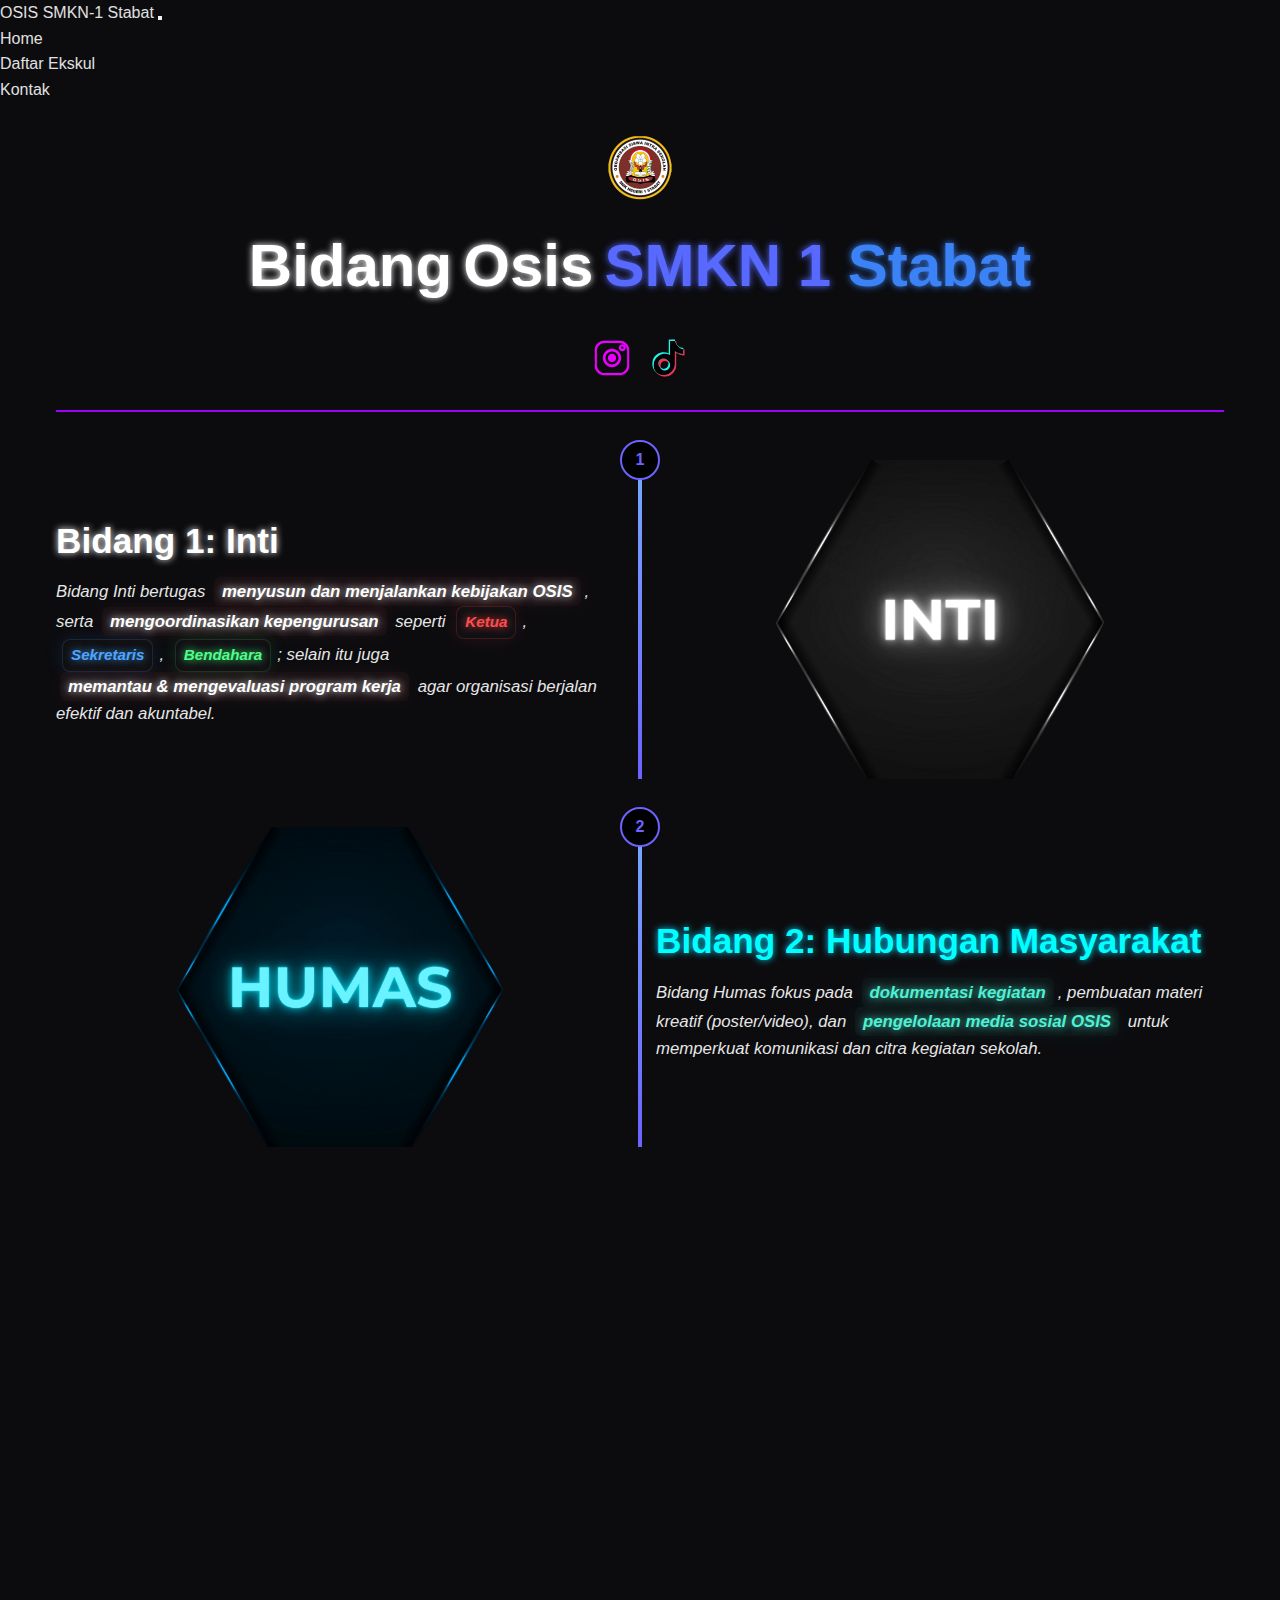
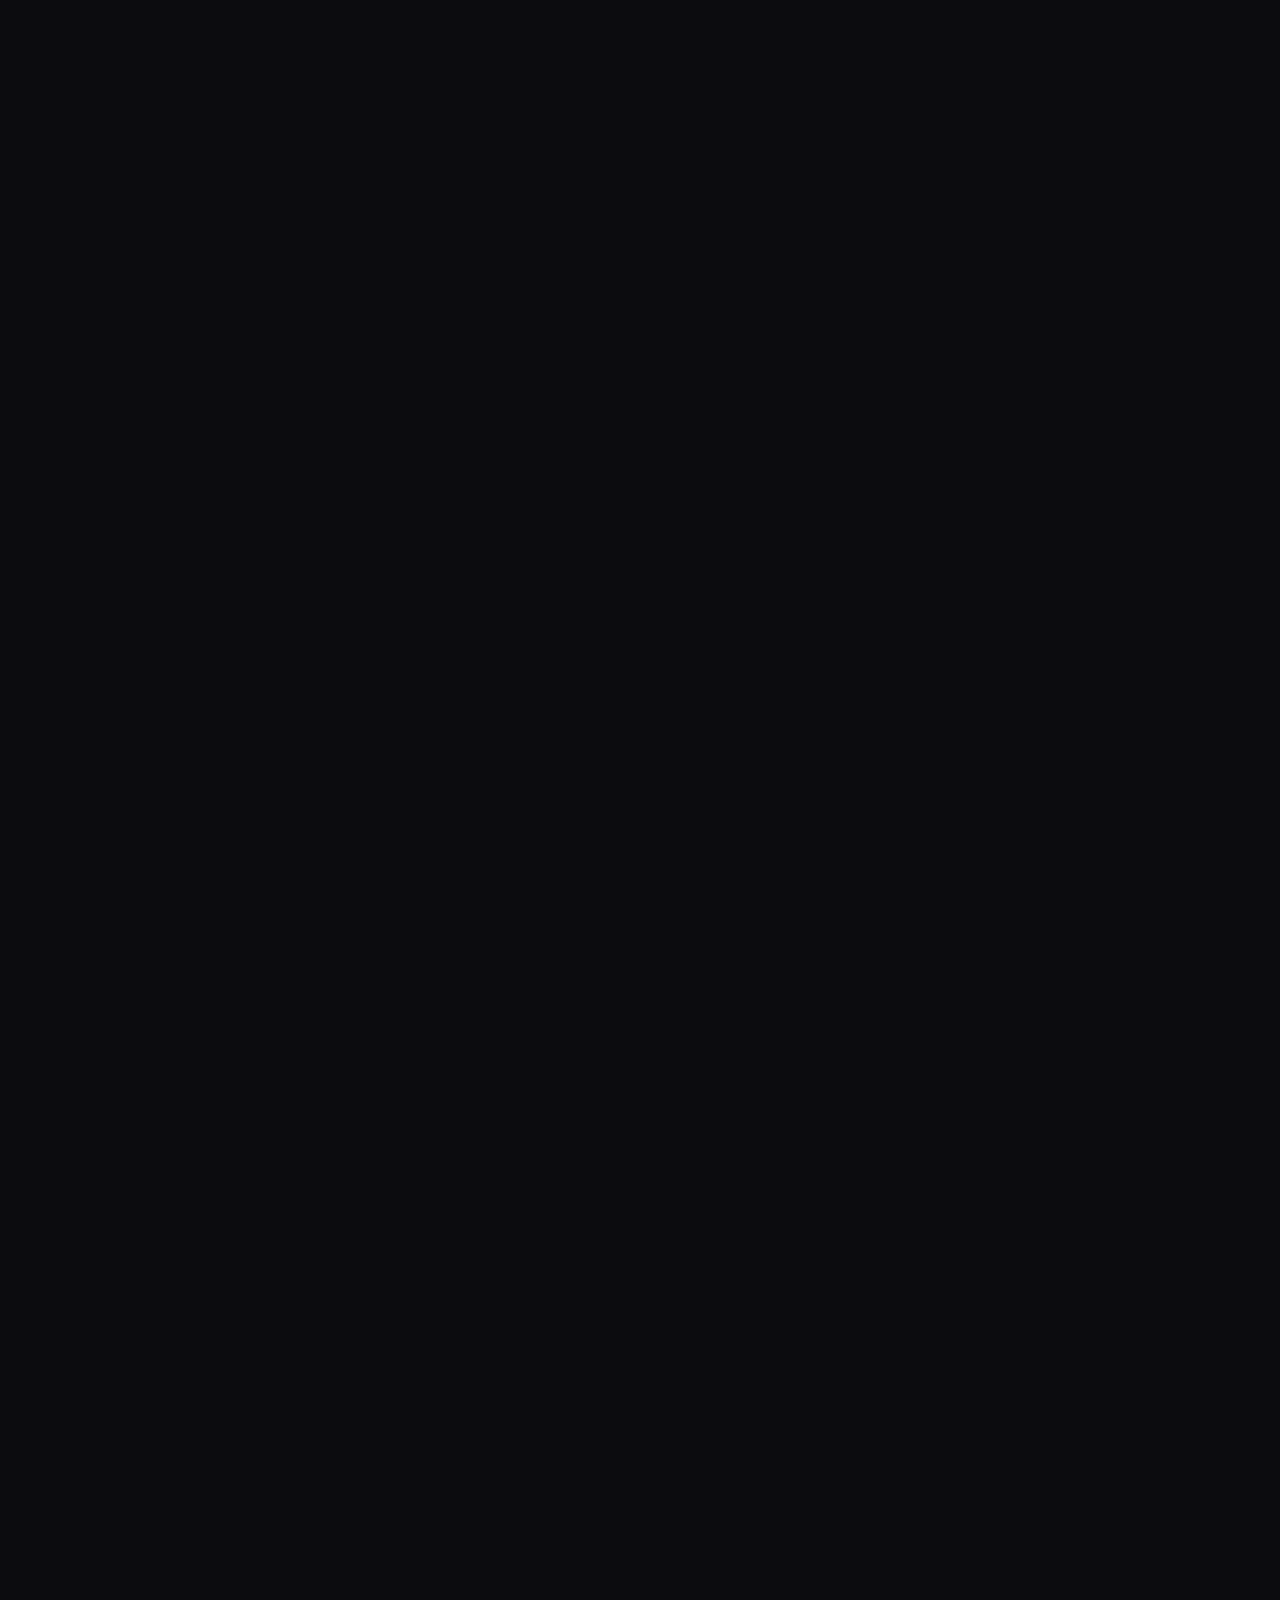
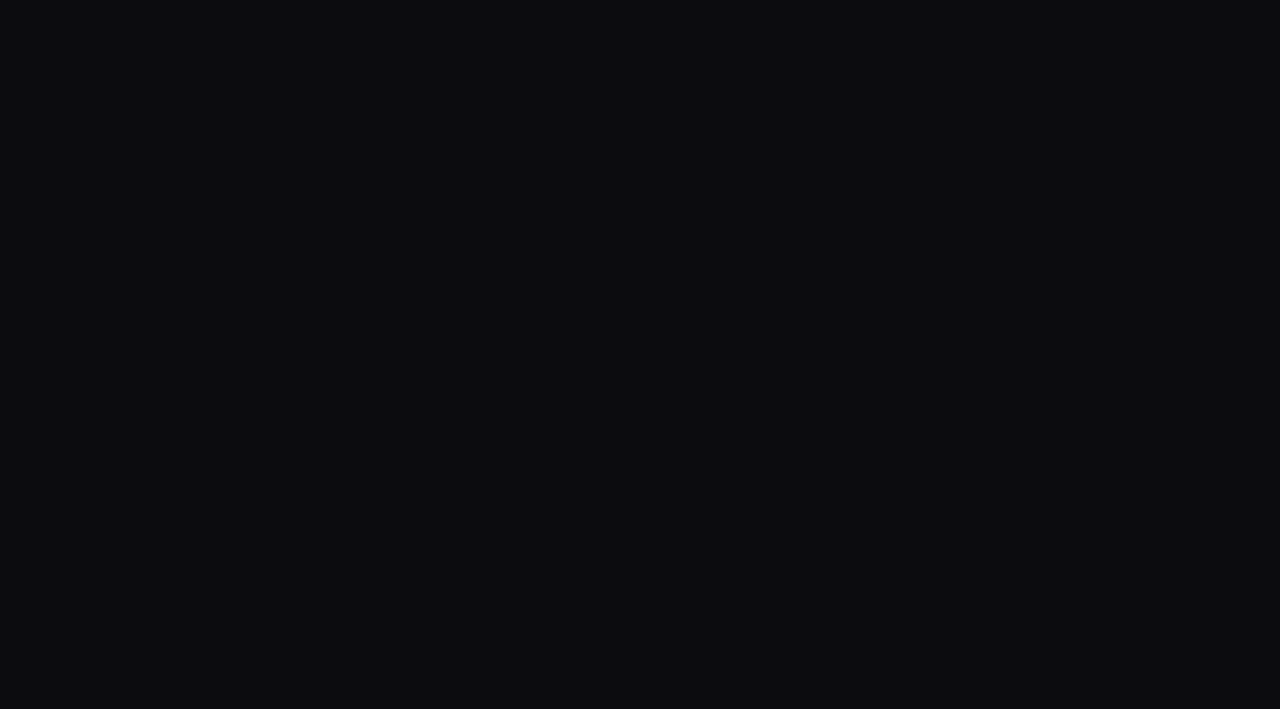
<file: index.html>
<!DOCTYPE html>
<html lang="en">
<head>
  <meta charset="utf-8" />
  <meta name="viewport" content="width=device-width, initial-scale=1" />
  <title>OSIS SMKN-1 Stabat</title>
  <link rel="stylesheet" href="css/style.css" />
<script>
document.addEventListener('DOMContentLoaded', () => {
  // IntersectionObserver (sudah ada di kode kamu)
  const targets = document.querySelectorAll('.hero, .section, .site-footer');
  const options = { root: null, rootMargin: '0px', threshold: 0.5 };
  const observer = new IntersectionObserver((entries, obs) => {
    entries.forEach(entry => {
      if (entry.isIntersecting) {
        entry.target.classList.add('fade-in');
        obs.unobserve(entry.target);
      }
    });
  }, options);
  targets.forEach(el => {
    el.classList.add('hidden');
    observer.observe(el);
  });

  // --- NAV TOGGLE (masuk di sini, setelah DOM siap) ---
  const btn = document.querySelector('.nav-toggle');
  const links = document.querySelector('.nav-links');
  if (btn && links) {
    btn.addEventListener('click', () => {
      const expanded = btn.getAttribute('aria-expanded') === 'true';
      btn.setAttribute('aria-expanded', String(!expanded));
      links.classList.toggle('show');
    });
  }
}); // end DOMContentLoaded
</script>

</head>
<body>

<nav class="site-nav">
  <div class="nav-inner">
    <a class="brand" href="">OSIS SMKN-1 Stabat</a>

    <button class="nav-toggle" aria-label="Open menu" aria-expanded="false">
      <span class="hamb"></span>
    </button>

    <ul class="nav-links">
      <li><a href="/">Home</a></li>
      <li><a href="EKSKUL/index.html">Daftar Ekskul</a></li>
      <li><a href="/#contact">Kontak</a></li>
    </ul>
  </div>
</nav>

  <div class="container">
    <!-- Hero -->
    <header class="hero">
      <img src="img/osis-logo.webp" alt="Logo OSIS" class="osis-logo" />
      <h1>
        <span class="Bidang-hero">Bidang</span>
        <span class="Osis-hero">Osis</span>
        <span class="SMKN-1-hero">SMKN 1 <span class="Stabat-hero">Stabat</span></span>
      </h1>

      <!-- Sosmed Icons -->
      <div class="sosmed-icons hero-sosmed">
        <a href="https://www.instagram.com/osissmkn1stabat_" target="_blank">
          <img src="img/ig.svg" alt="Instagram" />
        </a>
        <a href="https://www.tiktok.com/@osissmkn1stabat" target="_blank">
          <img src="img/tt.svg" alt="TikTok" />
        </a>
      </div>
    </header>

    <!-- Main content -->
    <main>
      <!-- Section 1 -->
      <section class="section">
        <div class="milestone">1</div>
        <div class="text">
          <h2><span class="Inti">Bidang 1: Inti</span></h2>
          <p class="desc">
            Bidang Inti bertugas <span class="hl hl-inti">menyusun dan menjalankan kebijakan OSIS</span>, serta
            <span class="hl hl-inti">mengoordinasikan kepengurusan</span> seperti
            <span class="role ketua" title="Ketua OSIS">Ketua</span>,
            <span class="role sekretaris" title="Sekretaris">Sekretaris</span>,
            <span class="role bendahara" title="Bendahara">Bendahara</span>; selain itu juga
            <span class="hl hl-inti">memantau & mengevaluasi program kerja</span> agar organisasi berjalan efektif dan akuntabel.
          </p>
        </div>
        <div class="image">
          <img src="img/inti.webp" alt="Bidang Inti" />
        </div>
      </section>

      <!-- Section 2 -->
      <section class="section">
        <div class="milestone">2</div>
        <div class="text">
          <h2><span class="Hubungan-Masyarakat">Bidang 2: Hubungan Masyarakat</span></h2>
          <p class="desc">
            Bidang Humas fokus pada <span class="hl hl-humas">dokumentasi kegiatan</span>, pembuatan materi kreatif (poster/video),
            dan <span class="hl hl-humas">pengelolaan media sosial OSIS</span> untuk memperkuat komunikasi dan citra kegiatan sekolah.
          </p>
        </div>
        <div class="image">
          <img src="img/humas.webp" alt="Bidang Humas" />
        </div>
      </section>

      <!-- Section 3 -->
      <section class="section">
        <div class="milestone">3</div>
        <div class="text">
          <h2><span class="Budi-Pekerti-Luhur">Bidang 3: Budi Pekerti Luhur</span></h2>
          <p class="desc">
            Bidang Buhur membina karakter siswa melalui <span class="hl hl-buhur">program kedisiplinan</span>, tata tertib,
            dan kegiatan pengembangan diri agar tercipta suasana sekolah yang tertib dan beretika.
          </p>
        </div>
        <div class="image">
          <img src="img/buhur.webp" alt="Bidang Buhur" />
        </div>
      </section>

      <!-- Section 4 -->
      <section class="section">
        <div class="milestone">4</div>
        <div class="text">
          <h2><span class="Sosial-Politik">Bidang 4: Sosial Politik</span></h2>
          <p class="desc">
            Bidang Sospol menyelenggarakan <span class="hl hl-sospol">kegiatan sosial & penggalangan dana</span>, serta
            <span class="hl hl-sospol">program advokasi siswa</span> sebagai wadah partisipasi dan kepedulian terhadap masyarakat. Sekaligus yang ngebuat web ini btw &#128511;
          </p>
        </div>
        <div class="image">
          <img src="img/sospol.webp" alt="Bidang Sosial Politik" />
        </div>
      </section>

      <!-- Section 5 -->
      <section class="section">
        <div class="milestone">5</div>
        <div class="text">
          <h2><span class="Prestasi-Akademik">Bidang 5: Prestasi Akademik</span></h2>
          <p class="desc">
            Bidang Presmik menyelenggarakan <span class="hl hl-presmik">bimbingan dan pelatihan akademik</span>, serta
            <span class="hl hl-presmik">pendampingan lomba</span> untuk meningkatkan prestasi siswa di berbagai kompetisi.
          </p>
        </div>
        <div class="image">
          <img src="img/presmik.webp" alt="Bidang Prestasi Akademik" />
        </div>
      </section>

      <!-- Section 6 -->
      <section class="section">
        <div class="milestone">6</div>
        <div class="text">
          <h2><span class="Non-Prestasi-Akademik">Bidang 6: Non-Prestasi Akademik</span></h2>
          <p class="desc">
            Bidang Non-Presmik mengorganisir <span class="hl hl-nonpres">lomba non-akademik (seni & olahraga)</span> dan
            menyebarkan informasi penting tentang event non-akademik untuk meningkatkan partisipasi siswa.
          </p>
        </div>
        <div class="image">
          <img src="img/non presmik.webp" alt="Bidang Non Prestasi" />
        </div>
      </section>

      <!-- Section 7 -->
      <section class="section">
        <div class="milestone">7</div>
        <div class="text">
          <h2><span class="Yang-Maha-Esa">Bidang 7: Yang Maha Esa</span></h2>
          <p class="desc">
            Bidang YME menyelenggarakan <span class="hl hl-yme">kegiatan keagamaan</span>, pengajian, serta program spiritual yang memperkuat toleransi dan karakter siswa.
          </p>
        </div>
        <div class="image">
          <img src="img/yme.webp" alt="Bidang Keagamaan" />
        </div>
      </section>

      <!-- Section 8 -->
      <section class="section">
        <div class="milestone">8</div>
        <div class="text">
          <h2><span class="Kewirausahaan">Bidang 8: Kewirausahaan</span></h2>
          <p class="desc">
            Bidang Kewirausahaan berfokus pada <span class="hl hl-kkw">pelatihan bisnis</span>, pengelolaan unit usaha sekolah, dan
            <span class="hl hl-kkw">penggalangan dana</span> untuk mendukung kegiatan OSIS.
          </p>
        </div>
        <div class="image">
          <img src="img/kkw.webp" alt="Bidang Kewirausahaan" />
        </div>
      </section>

      <!-- Section 9 -->
      <section class="section">
        <div class="milestone">9</div>
        <div class="text">
          <h2><span class="Bela-Negara">Bidang 9: Bela Negara</span></h2>
          <p class="desc">
            Bidang Bela Negara bertanggung jawab atas <span class="hl hl-bela">keamanan & ketertiban</span> di lingkungan sekolah, serta pelatihan ketahanan dan disiplin siswa.
          </p>
        </div>
        <div class="image">
          <img src="img/belgra.webp" alt="Bidang Bela Negara" />
        </div>
      </section>
    </main>

    <!-- Footer -->
    <footer class="site-footer">
      <div class="footer-content">
        <p>&copy; 2025 OSIS SMKN-1 Stabat. All Rights Reserved.</p>
        <p>Made with by Knindo | <a href="https://www.instagram.com/knindo_official/" target="_blank">Contact Me</a></p>
      </div>
    </footer>
  </div>
</body>
</html>
</file>
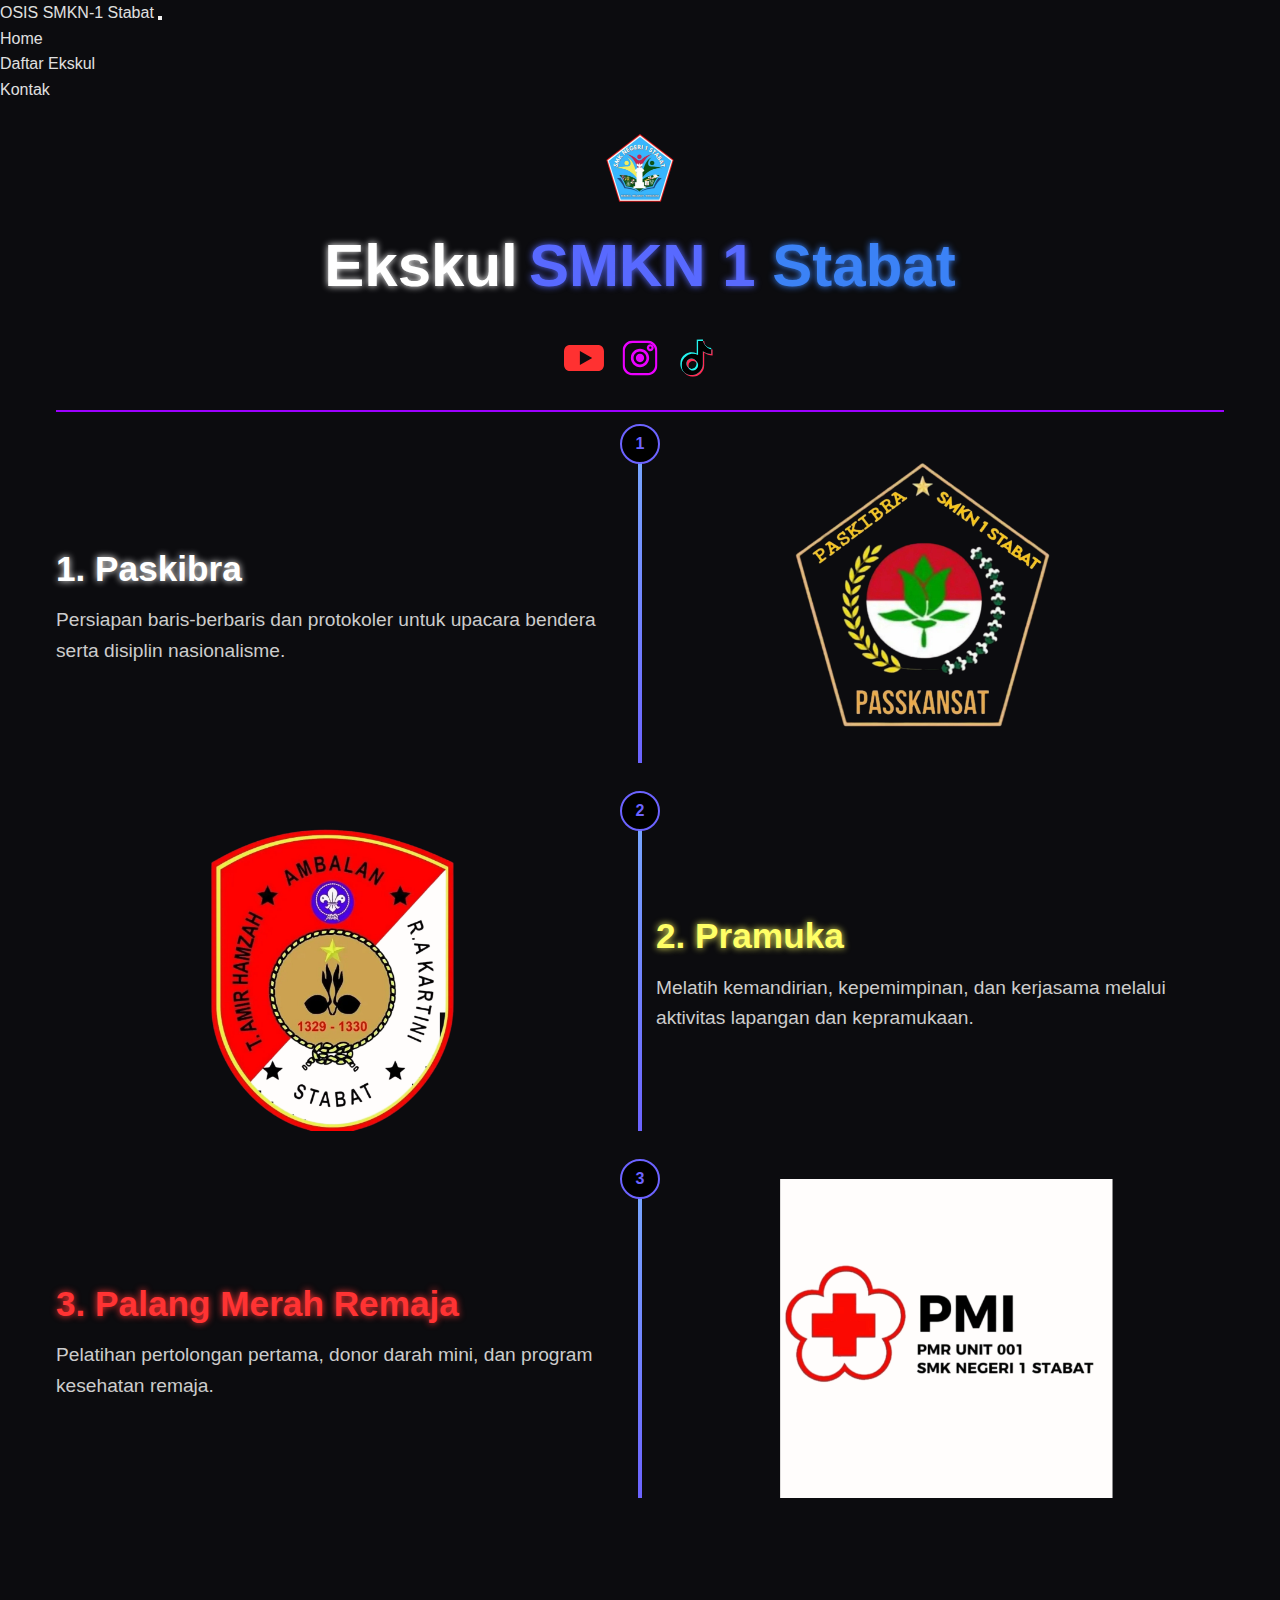
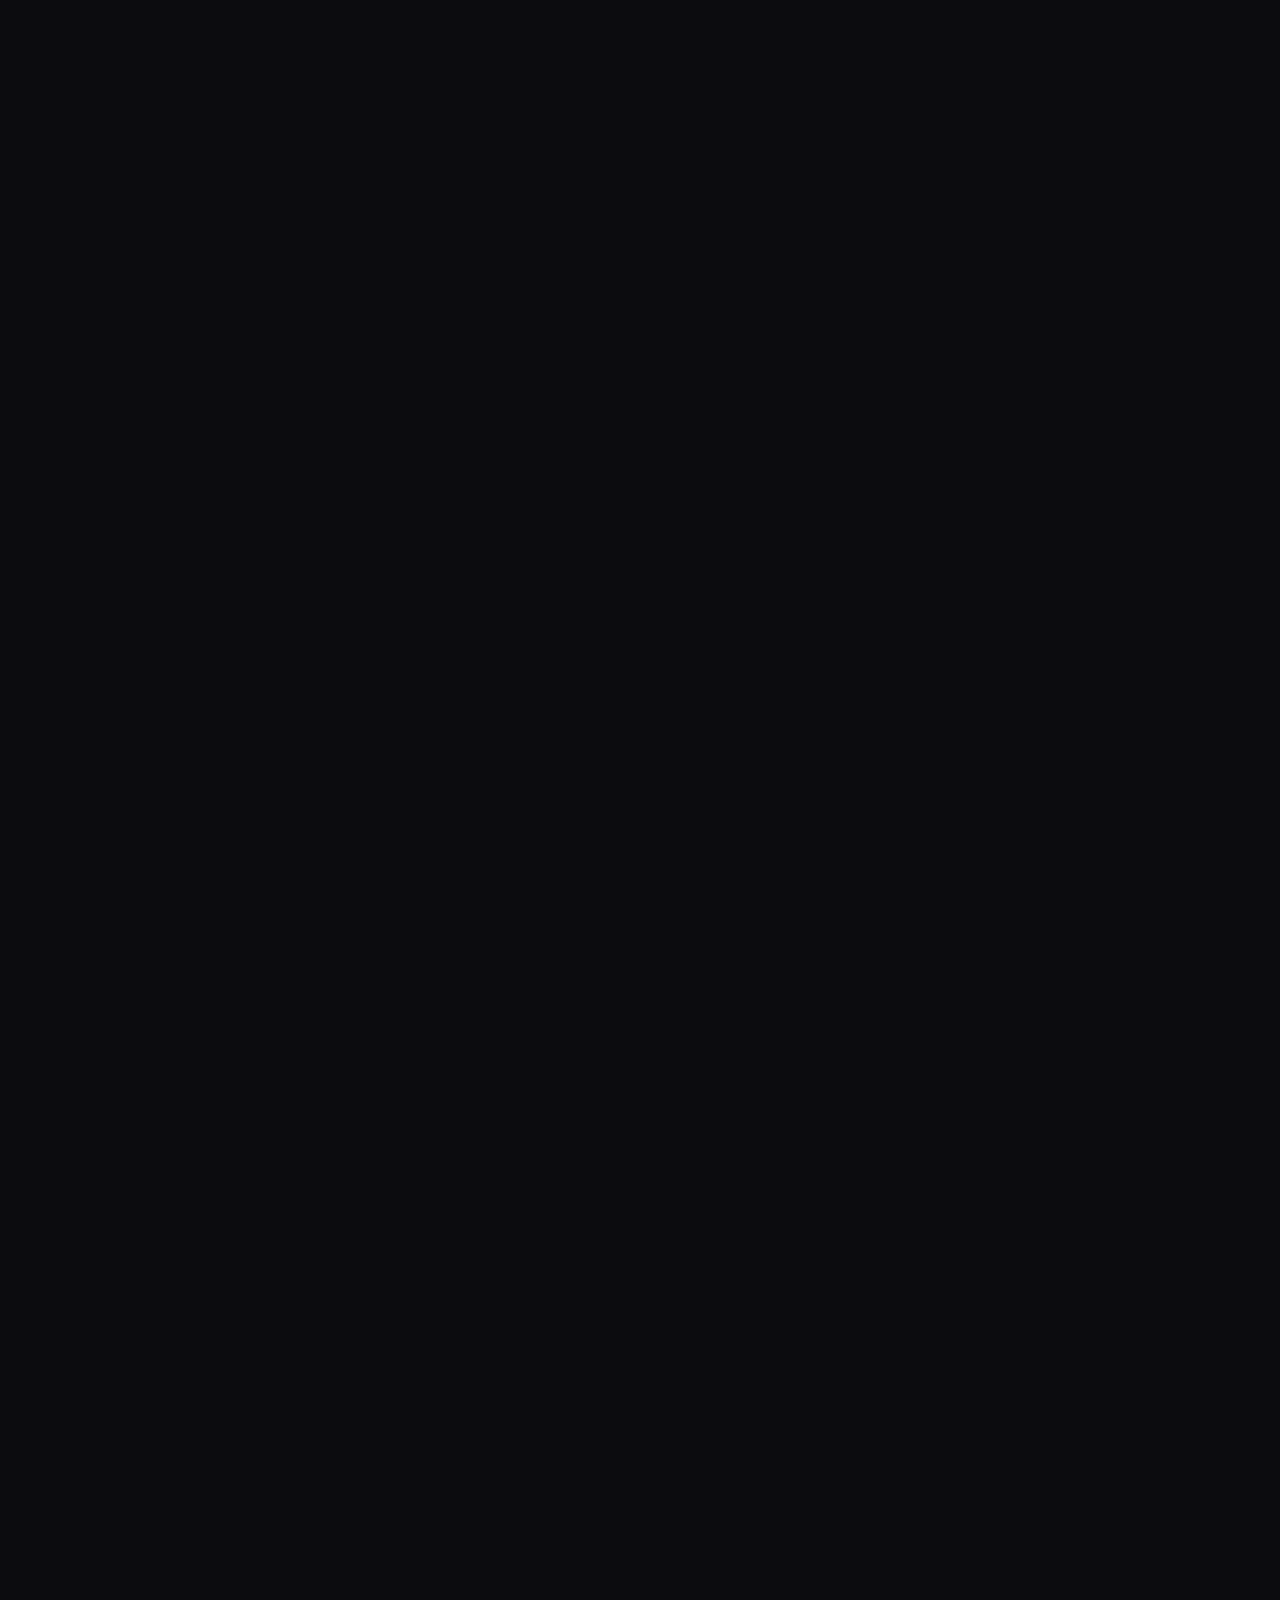
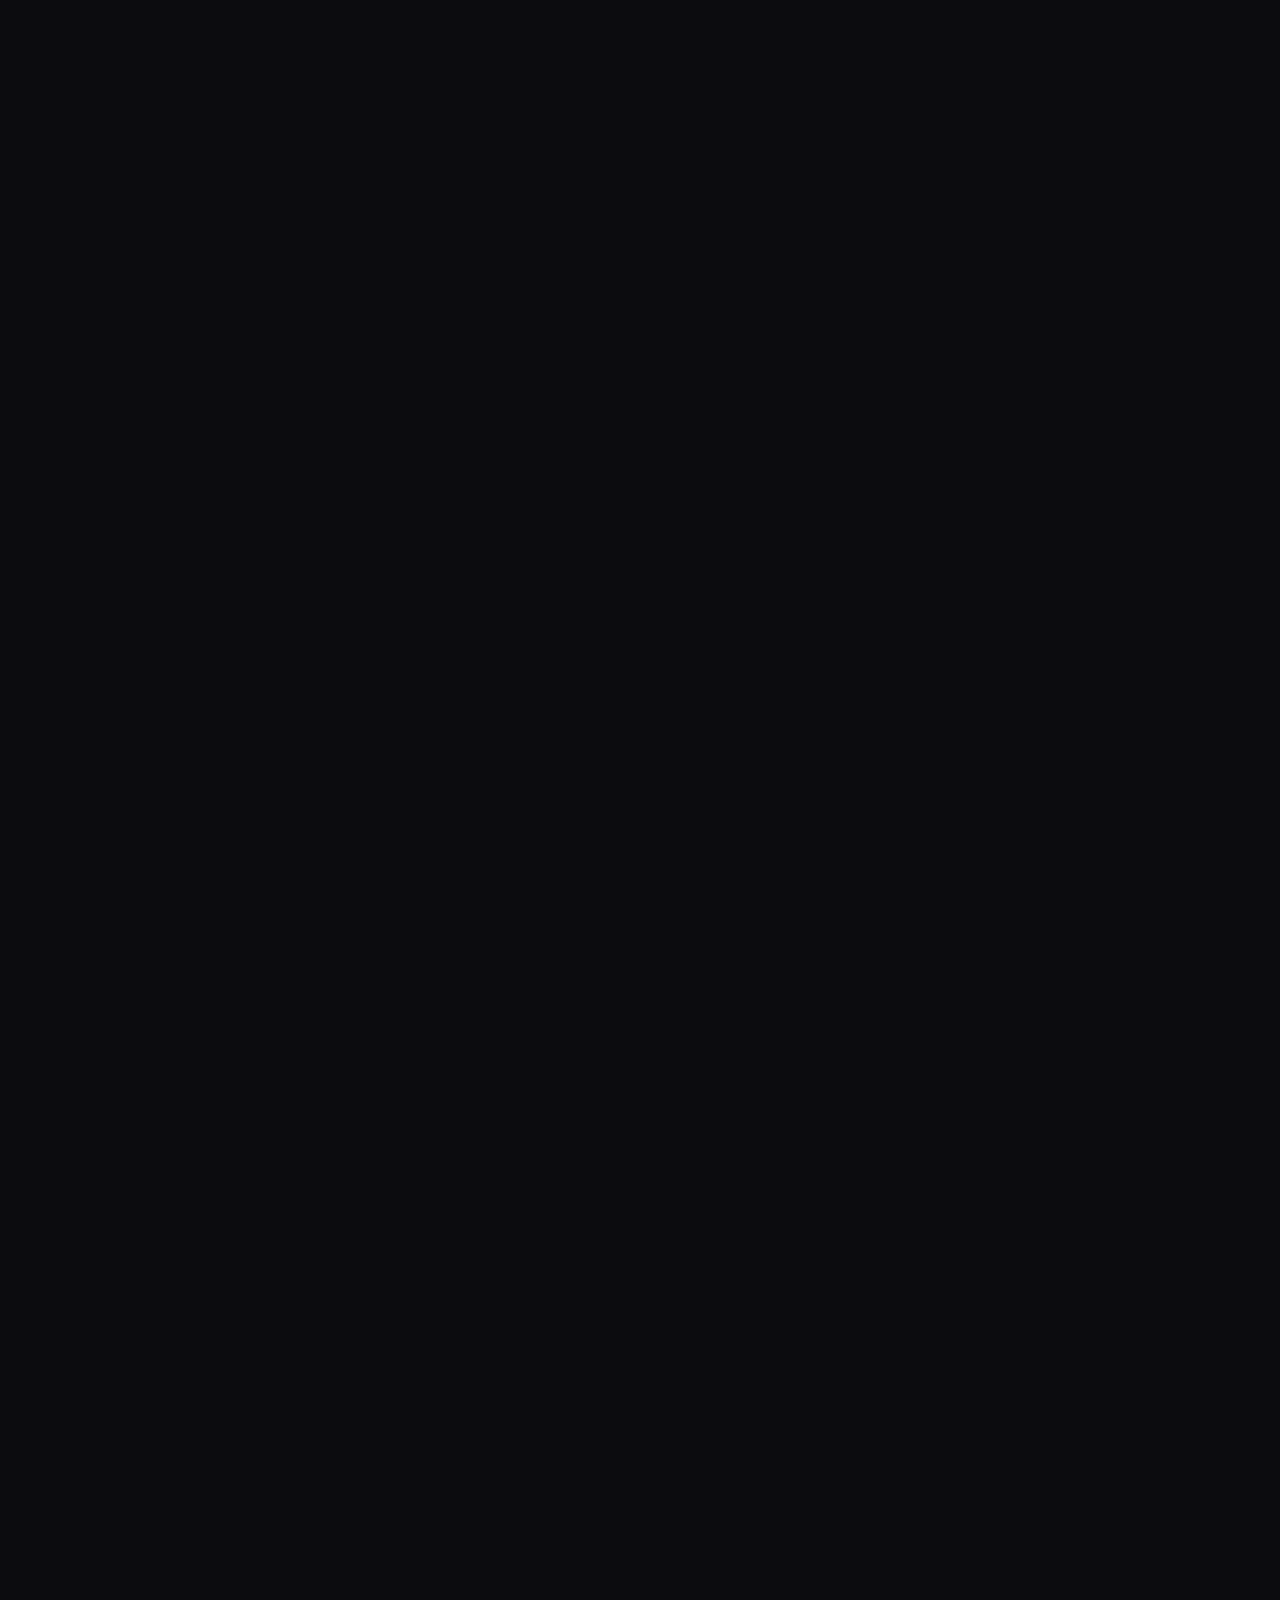
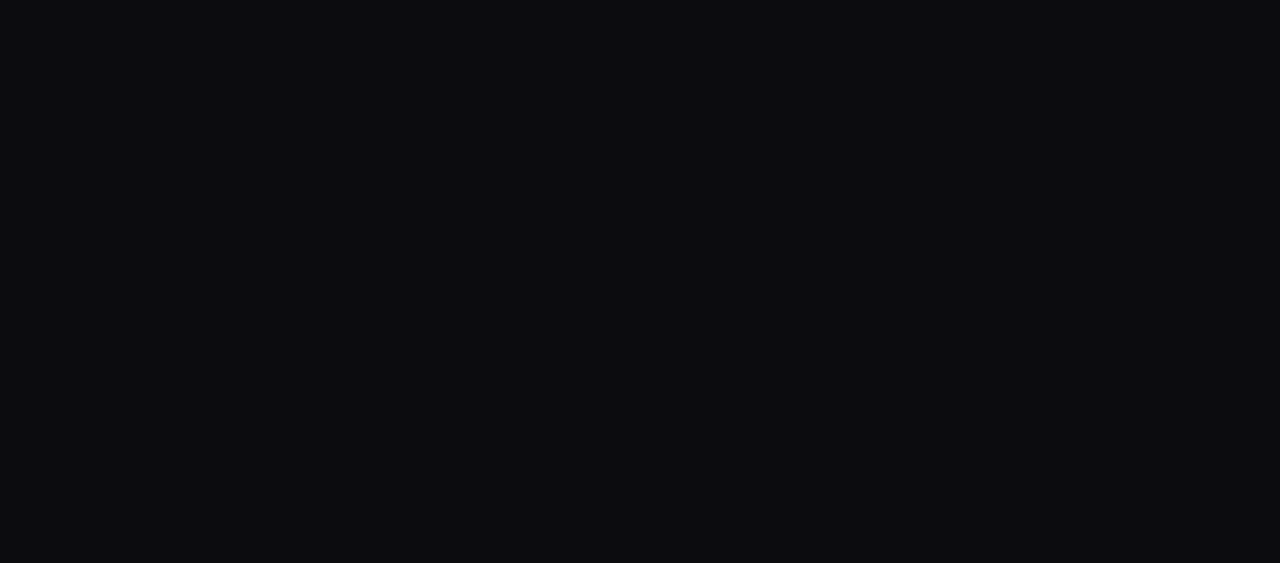
<file: EKSKUL/index.html>
<!DOCTYPE html>
<html lang="en">
<head>
  <meta charset="UTF-8">
  <meta name="viewport" content="width=device-width, initial-scale=1">
  <title>OSIS SMKN-1 Stabat</title>
  <link rel="stylesheet" href="css/style.css">
  <script>
  document.addEventListener('DOMContentLoaded', () => {
    // Pilih semua elemen yang ingin dianimasi
    const targets = document.querySelectorAll('.hero, .section, .site-footer');

    // Opsi Observer (bisa disesuaikan)
    const options = {
      root: null,           // viewport
      rootMargin: '0px',
      threshold: 0.5        // 10% elemen masuk viewport
    };

    const observer = new IntersectionObserver((entries, obs) => {
      entries.forEach(entry => {
        if (entry.isIntersecting) {
          entry.target.classList.add('fade-in');
          obs.unobserve(entry.target);  // hanya sekali
        }
      });
    }, options);

    // Mulai observe tiap target: tambahkan kelas 'hidden' default
    targets.forEach(el => {
      el.classList.add('hidden');      // initial state
      observer.observe(el);
    });
  });

  // nav toggle (untuk mobile)
  const btn = document.querySelector('.nav-toggle');
  const links = document.querySelector('.nav-links');
  if (btn && links) {
    btn.addEventListener('click', () => {
      const expanded = btn.getAttribute('aria-expanded') === 'true';
      btn.setAttribute('aria-expanded', String(!expanded));
      links.classList.toggle('show');
    });
  }
</script>
</head>
<body>
  
  <nav class="site-nav">
  <div class="nav-inner">
    <a class="brand" href="/">OSIS SMKN-1 Stabat</a>

    <button class="nav-toggle" aria-label="Open menu" aria-expanded="false">
      <span class="hamb"></span>
    </button>

    <ul class="nav-links">
      <li><a href="/">Home</a></li>
      <li><a href="/ekskul/">Daftar Ekskul</a></li>
      <li><a href="/#contact">Kontak</a></li>
    </ul>
  </div>
</nav>


  <div class="container">

    <!-- Hero -->
      <header class="hero">
        <img
            src="img/logo-smkn1stabat.webp"
            alt="Logo OSIS"
            class="osis-logo"
          />
          <h1>
            <span class="Ekskul-hero">Ekskul</span>
            <!-- <span class="Osis-hero">Osis</span> -->
            <span class="SMKN-1-hero">SMKN 1 <span class="Stabat-hero">Stabat</span></span>
          </h1>

          <!-- Sosmed Icons -->
        <div class="sosmed-icons hero-sosmed">
          <a href="https://www.youtube.com/@humassmkn1stabat" target="_blank">
            <img src="img/yt.svg" alt="YouTube"/>
          </a>
          <!-- <a href="https://discord.com/…">
            <img src="img/dc.svg" alt="Discord"/>
          </a> -->
          <a href="https://www.instagram.com/humassmkn1stabat?utm_source=ig_web_button_share_sheet&igsh=ZDNlZDc0MzIxNw==" target="_blank">
            <img src="img/ig.svg" alt="Instagram"/>
          </a>
          <a href="https://www.tiktok.com/@humassmkn1stabat?is_from_webapp=1&sender_device=pc" target="_blank">
            <img src="img/tt.svg" alt="TikTok"/>
          </a>
          <!-- <a href="https://wa.me/…">
            <img src="img/wa.svg" alt="WhatsApp"/>
          </a> -->
        </div>
      </header>


    <!-- Main content: 9 sections -->
    <main>
      <!-- ulangi block ini untuk tiap bidang (1–9) -->
      <section class="section">
        <div class="milestone">1</div>
        <div class="text">
          <h2><span class="Inti">1. Paskibra</span></h2>
          <p>Persiapan baris-berbaris dan protokoler untuk upacara bendera serta disiplin nasionalisme.</p>
        </div>
        <div class="image">
          <img src="img/logo-paskansat.webp" alt="Bidang Kepemimpinan">
        </div>
      </section>

      <section class="section">
        <div class="milestone">2</div>
        <div class="text">
          <h2><span class="Pramuka">2. Pramuka</span></h2>
          <p>Melatih kemandirian, kepemimpinan, dan kerjasama melalui aktivitas lapangan dan kepramukaan.</p>
        </div>
        <div class="image">
          <img src="img/logo-pramuka.webp" alt="Bidang Kreativitas & Seni">
        </div>
      </section>

      <section class="section">
        <div class="milestone">3</div>
        <div class="text">
          <h2><span class="Palang-Merah-Remaja">3. Palang Merah Remaja</span></h2>
          <p>Pelatihan pertolongan pertama, donor darah mini, dan program kesehatan remaja.</p>
        </div>
        <div class="image">
          <img src="img/logo-pmr.webp" alt="Bidang Olahraga & Kesehatan">
        </div>
      </section>

      <section class="section">
        <div class="milestone">4</div>
        <div class="text">
          <h2><span class="Rohis">4. Rohis</span></h2>
          <p>Kajian islami, pengajian rutin, dan kegiatan sosial berbasis keagamaan.</p>
        </div>
        <div class="image">
          <img src="img/logo-rohis.webp" alt="Bidang Olahraga & Kesehatan">
        </div>
      </section>

      <section class="section">
        <div class="milestone">5</div>
        <div class="text">
          <h2><span class="Kebaktian-Siswa-Kristen">5. Kebaktian Siswa Kristen</h2>
          <p>Kegiatan Tambahan Untuk Siswa/Siswi Beragama Kristen.</p>
        </div>
        <div class="image">
          <img src="img/KSK.png" alt="Bidang Olahraga & Kesehatan">
        </div>
      </section>

      <section class="section">
        <div class="milestone">6</div>
        <div class="text">
          <h2><span class="Seni-Tari">6. Seni Tari</h2>
          <p>Pelatihan berbagai ragam tari tradisional dan modern untuk pertunjukan sekolah.</p>
        </div>
        <div class="image">
          <img src="img/logo-seni tari.webp" alt="Bidang Olahraga & Kesehatan">
        </div>
      </section>

      <section class="section">
        <div class="milestone">7</div>
        <div class="text">
          <h2><span class="Panduan-Suara">7. Panduan Suara</h2>
          <p>Pagelaran dan paduan suara, mengasah kemampuan vokal dan musikal siswa.</p>
        </div>
        <div class="image">
          <img src="img/PADUS.png" alt="Bidang Olahraga & Kesehatan">
        </div>
      </section>

      <section class="section">
        <div class="milestone">8</div>
        <div class="text">
          <h2><span class="Pencak-Silat">8. Pencak Silat</h2>
          <p>Latihan bela diri tradisional untuk pengembangan fisik, mental, dan disiplin.</p>
        </div>
        <div class="image">
          <img src="img/SILAT.png" alt="Bidang Olahraga & Kesehatan">
        </div>
      </section>

      <section class="section">
        <div class="milestone">9</div>
        <div class="text">
          <h2><span class="Futsal">9. Futsal</h2>
          <p>Tim olahraga futsal dengan latihan rutin dan turnamen antar sekolah.</p>
        </div>
        <div class="image">
          <img src="img/logo-futsal.webp" alt="Bidang Olahraga & Kesehatan">
        </div>
      </section>

      <section class="section">
        <div class="milestone">10</div>
        <div class="text">
          <h2><span class="Volley-Ball">10. Volley Ball</h2>
          <p>Latihan tim voli putra dan putri, strategi, dan teknik permainan bola voli.</p>
        </div>
        <div class="image">
          <img src="img/logo-voli.webp" alt="Bidang Olahraga & Kesehatan">
        </div>
      </section>

      <section class="section">
        <div class="milestone">11</div>
        <div class="text">
          <h2><span class="PIK-R">11. PIK-R</h2>
          <p>Pusat Informasi dan Konseling Remaja, wadah diskusi seputar remaja dan kesehatan.</p>
        </div>
        <div class="image">
          <img src="img/logo-pik-r.webp" alt="Bidang Olahraga & Kesehatan">
        </div>
      </section>

      <section class="section">
        <div class="milestone">12</div>
        <div class="text">
          <h2><span class="Badminton">12. Badminton</h2>
          <p>Latihan bulu tangkis untuk mengembangkan skill teknik dan kecepatan lapangan.</p>
        </div>
        <div class="image">
          <img src="img/logo-badminton.webp" alt="Bidang Olahraga & Kesehatan">
        </div>
      </section>

      <section class="section">
        <div class="milestone">13</div>
        <div class="text">
          <h2><span class="Catur">13. Catur</h2>
          <p>Klub catur dengan turnamen internal dan pelatihan strategi berpikir kritis.</p>
        </div>
        <div class="image">
          <img src="img/logo-catur.webp" alt="Bidang Olahraga & Kesehatan">
        </div>
      </section>

      
    </main>

    <!-- Footer -->
    <footer class="site-footer">
      <div class="footer-content">
        <p>&copy; 2025 OSIS SMKN-1 Stabat. All Rights Reserved.</p>
        <p>Made with by Knindo | <a href="https://www.instagram.com/knindo_official/" target="_blank">Contact Me</a></p>

      </div>
    </footer>
  </div>
</body>
</html>
</file>
<file: css/style.css>
/* style.css */
/* ========== Reset & Base ========== */
* { box-sizing:border-box; margin:0; padding:0; }
body {
  background:#0c0c0f;
  color:#e0e0e0;
  font-family:'Segoe UI', Tahoma, Geneva, Verdana, sans-serif;
  line-height:1.6;
}
a { text-decoration:none; color:inherit; }
img { max-width:100%; display:block; border-radius:8px; }

/* ========== Container ========== */
.container {
  max-width:1200px;
  margin:0 auto;
  padding:2rem 1rem;
}

/* ========== Hero ========== */
/* Logo OSIS di Hero */
.osis-logo {
  display: block;
  margin: 0 auto 1rem;
  width: 120px;
  height: auto;
}

.hero {
  text-align:center;
  margin-bottom:3rem;
}
.hero h1 {
  font-size:2.5rem;
  margin-bottom:.5rem;
}

/* Separator antara header dan content */
.hero {
  /* existing styles… */
  padding-bottom: 2rem;          /* beri ruang bawah */
  margin-bottom: 2rem;           /* beri jarak sebelum main */
  border-bottom: 2px solid #9d00ff; /* garis pemisah */
}


/* ==== Hero Sosmed Icons ==== */
.hero-sosmed {
  display: flex;
  justify-content: center;   /* center horizontal */
  gap: 1rem;                 /* jarak antar icon */
  margin-top: 1.5rem;        /* spasi di atas */
}

.hero-sosmed img {
  width: 40px;               /* sesuaikan ukuran */
  height: auto;
  transition: transform .2s;
}

.hero-sosmed img:hover {
  transform: scale(1.1);     /* efek hover */
}


/* Hero Title Glow */
.Bidang-hero {
  color: white;
  text-shadow: 
  0 0 7px #ffffff;
  font-size: 60px;

}

.Osis-hero {
  color: white;
  text-shadow: 
  0 0 7px #ffffff;
  font-size: 60px;
}

.SMKN-1-hero {
  color: rgb(88, 105, 255);
  text-shadow: 
  0 0 7px rgb(88, 105, 255);
  font-size: 60px; 
}

.Stabat-hero {
  color: rgb(59, 130, 246);
  text-shadow: 
  0 0 7px rgb(59, 130, 246);
  font-size: 60px;
}

.hero p {
  font-size: 1.1rem;
  color:#aaaaaa;
}

/* ========== Section & Timeline ========== */
.section {
  position:relative;
  display:flex;
  align-items:center;
  gap:2rem;
  margin-bottom:3rem;
}
/* alternating left/right on desktop */
@media (min-width:769px) {
  .section:nth-child(even) { flex-direction:row-reverse; }
}

/* the vertical line */
.section::before {
  content:'';
  position:absolute;
  top:0; bottom:0;
  left:50%;
  width:4px;
  background:linear-gradient(to bottom, #78a9ff, #6c63ff);
  transform:translateX(-50%);
  z-index:0;
}

/* milestone bubble */
.milestone {
  position:absolute;
  top:0;
  left:50%;
  transform:translate(-50%, -50%);
  z-index:1;
  width:40px; height:40px;
  background:#000;
  color:#6c63ff;
  border:2px solid #6c63ff;
  border-radius:50%;
  text-align:center;
  line-height:36px;
  font-weight:bold;
  flex-shrink:0;
}

/* text & image */
.section .text { flex:1; }
.section .text h2 {
  font-size: 2.2rem;
  color:#fff;
  margin-bottom:.5rem;
}

.Bidang-section {
  color: white;
  text-shadow: 
  0 0 7px #ffffff;
}

.Inti {
  color: white;
  text-shadow: 
  0 0 7px #ffffff;
  animation: glow-white-text-shadow 1s infinite;
}

:root{
  --color-ketua: #ff4d4d;        /* merah */
  --color-sekretaris: #4da6ff;   /* biru */
  --color-bendahara: #4dff88;    /* hijau */
}

/* badge umum untuk peran */
.role {
  display: inline-block;
  font-weight: 700;
  font-size: 0.95rem;
  padding: 4px 8px;
  border-radius: 8px;
  margin-right: 6px;
  vertical-align: middle;
  background: rgba(255,255,255,0.02); /* subtle bg agar kontras */
  box-shadow: 0 0 8px rgba(0,0,0,0.25) inset;
  transition: transform .15s, box-shadow .2s;
}

/* warna spesifik + glow */
.role.ketua {
  color: var(--color-ketua);
  text-shadow: 0 0 8px rgba(255,77,77,0.9);
  box-shadow: 0 0 18px rgba(255,77,77,0.14);
}
.role.sekretaris {
  color: var(--color-sekretaris);
  text-shadow: 0 0 8px rgba(77,166,255,0.9);
  box-shadow: 0 0 18px rgba(77,166,255,0.14);
}
.role.bendahara {
  color: var(--color-bendahara);
  text-shadow: 0 0 8px rgba(77,255,136,0.9);
  box-shadow: 0 0 18px rgba(77,255,136,0.12);
}

/* hover effect */
.role:hover {
  transform: translateY(-2px);
  box-shadow: 0 6px 24px rgba(0,0,0,0.5);
}

/* alternatif: kalau takut soal kontras, tambahkan border */
.role.ketua { border: 1px solid rgba(255,77,77,0.25); }
.role.sekretaris { border: 1px solid rgba(77,166,255,0.25); }
.role.bendahara { border: 1px solid rgba(77,255,136,0.18); }

/* aksesibilitas: jangan hanya bergantung warna
   - tambahkan bold/ikon di HTML jika ingin menandai selain warna */


.Hubungan-Masyarakat {
  color: #00ffff;
  text-shadow: 
  0 0 7px #00d9ff;
  animation: glow-cyan-text-shadow 1s infinite;
}

.Budi-Pekerti-Luhur {
  color: #00ff00;
  text-shadow: 
  0 0 7px #00ff00;
  animation: glow-green-text-shadow 1s infinite;
}

.Sosial-Politik {
  color: #ff3333;
  text-shadow: 
  0 0 7px #ff3333;
  animation: glow-red-text-shadow 1s infinite;
}

.Prestasi-Akademik {
  color: #ffff66;
  text-shadow: 
  0 0 7px #ffff66;
  animation: glow-yellow-text-shadow 1s infinite;
}

.Non-Prestasi-Akademik {
  color: #ffa54f;
  text-shadow: 
  0 0 7px #ffa54f;
  animation: glow-orange-text-shadow 1s infinite;
}

.Yang-Maha-Esa {
  color: #ce67ff;
  text-shadow: 
  0 0 7px #ce67ff;
  animation: glow-purple-text-shadow 1s infinite;
}

.Kewirausahaan {
  color: #2b00ff;
  text-shadow: 
  0 0 7px #2b00ff;
  animation: glow-blue-text-shadow 1s infinite;
}

.Bela-Negara {
  color: #ff48ea;
  text-shadow: 
  0 0 7px #ff48ea;
  animation: glow-pink-text-shadow 1s infinite;
}

/* Reset & Base */
* { box-sizing: border-box; margin:0; padding:0; }
body {
  background:#0c0c0f;
  color:#e0e0e0;
  font-family: 'Segoe UI', Tahoma, Geneva, Verdana, sans-serif;
  line-height:1.6;
}
a { text-decoration:none; color:inherit; }
img { max-width:100%; display:block; border-radius:8px; }

/* Container */
.container { max-width:1200px; margin:0 auto; padding:2rem 1rem; }

/* Hero */
.osis-logo { display:block; margin:0 auto 1rem; width:120px; }
.hero { text-align:center; margin-bottom:3rem; padding-bottom:2rem; border-bottom:2px solid #9d00ff; }
.hero h1 { font-size:2.5rem; margin-bottom:.5rem; }
.hero-sosmed { display:flex; justify-content:center; gap:1rem; margin-top:1.5rem; }
.hero-sosmed img { width:40px; transition: transform .2s; }
.hero-sosmed img:hover { transform:scale(1.08); }

/* Title glow (kept from your theme) */
.Bidang-hero, .Osis-hero { color:#fff; text-shadow:0 0 7px #fff; font-size:60px; }
.SMKN-1-hero { color:rgb(88,105,255); text-shadow:0 0 7px rgb(88,105,255); font-size:60px; }
.Stabat-hero { color:rgb(59,130,246); text-shadow:0 0 7px rgb(59,130,246); font-size:60px; }

/* Sections and timeline */
.section { position:relative; display:flex; align-items:center; gap:2rem; margin-bottom:3rem; }
@media (min-width:769px){ .section:nth-child(even){ flex-direction:row-reverse; } }
.section::before { content:''; position:absolute; top:0; bottom:0; left:50%; width:4px; background:linear-gradient(to bottom,#78a9ff,#6c63ff); transform:translateX(-50%); z-index:0; }
.milestone { position:absolute; top:0; left:50%; transform:translate(-50%,-50%); z-index:1; width:40px;height:40px;background:#000;color:#6c63ff;border:2px solid #6c63ff;border-radius:50%;text-align:center;line-height:36px;font-weight:bold; }

/* Text & image */
.section .text { flex:1; }
.section .text h2 { font-size:2.2rem; color:#fff; margin-bottom:.5rem; }
.section .image { flex:1; }
.section .text p.desc { font-size:1.05rem; color:#e6e6e6; line-height:1.5; }

/* ========== ROLE (badge colors) ========== */
:root{
  --color-ketua: #ff4d4d;
  --color-sekretaris: #4da6ff;
  --color-bendahara: #4dff88;
}

/* role badges */
.role { display:inline-block; font-weight:700; font-size:0.95rem; padding:4px 8px; border-radius:8px; margin:0 6px; vertical-align:middle; background:rgba(255,255,255,0.02); box-shadow:0 0 8px rgba(0,0,0,0.25) inset; transition: transform .15s, box-shadow .2s; }
.role.ketua { color:var(--color-ketua); text-shadow:0 0 8px rgba(255,77,77,0.9); box-shadow:0 0 18px rgba(255,77,77,0.12); border:1px solid rgba(255,77,77,0.18); }
.role.sekretaris { color:var(--color-sekretaris); text-shadow:0 0 8px rgba(77,166,255,0.9); box-shadow:0 0 18px rgba(77,166,255,0.12); border:1px solid rgba(77,166,255,0.16); }
.role.bendahara { color:var(--color-bendahara); text-shadow:0 0 8px rgba(77,255,136,0.95); box-shadow:0 0 18px rgba(77,255,136,0.12); border:1px solid rgba(77,255,136,0.14); }

/* highlight classes for descriptions (hl = highlight) */
.hl { font-weight:700; padding:2px 8px; border-radius:6px; display:inline-block; margin:0 4px; }

/* variants */
.hl-inti { color:#ffffff; background:rgba(255,107,107,0.06); text-shadow:0 0 8px rgba(255, 255, 255, 0.9); box-shadow:0 0 18px rgba(255,107,107,0.06); }
.hl-humas { color:#4ef1d4; background:rgba(78,241,212,0.05); text-shadow:0 0 8px rgba(78,241,212,0.85); box-shadow:0 0 18px rgba(78,241,212,0.05); }
.hl-buhur { color:#7cff6b; background:rgba(124,255,107,0.05); text-shadow:0 0 8px rgba(124,255,107,0.85); }
.hl-sospol { color:#ff8a5b; background:rgba(255,138,91,0.05); text-shadow:0 0 10px rgba(255,138,91,0.9); }
.hl-presmik { color:#fff07a; background:rgba(255,240,122,0.04); text-shadow:0 0 10px rgba(255,240,122,0.85); }
.hl-nonpres { color:#ffba6b; background:rgba(255,186,107,0.04); text-shadow:0 0 8px rgba(255,186,107,0.9); }
.hl-yme { color:#c687ff; background:rgba(198,135,255,0.04); text-shadow:0 0 10px rgba(198,135,255,0.85); }
.hl-kkw { color:#7aa8ff; background:rgba(122,168,255,0.04); text-shadow:0 0 8px rgba(122,168,255,0.85); }
.hl-bela { color:#ff7bd6; background:rgba(255,123,214,0.04); text-shadow:0 0 8px rgba(255,123,214,0.85); }

/* responsive: mobile layout */
@media (max-width:768px) {
  .section { flex-direction:column; align-items:flex-start; padding-left:80px; }
  .section::before { left:20px; transform:none; }
  .milestone { left:20px; transform:translateX(-50%) translateY(0); top:10px; }
  .Bidang-hero, .Osis-hero, .SMKN-1-hero, .Stabat-hero { font-size:36px; }
}

/* glow keyframes (kept minimal) */
@keyframes glow { 0% { text-shadow:0 0 10px rgba(255,255,255,0.2);} 50%{ text-shadow:0 0 22px rgba(255,255,255,0.4);} 100%{ text-shadow:0 0 10px rgba(255,255,255,0.2);} }

/* IntersectionObserver animation (hidden -> fade-in) */
.hero, .section, .site-footer { opacity:0; transform:translateY(10px); transition:opacity .6s ease-out, transform .6s ease-out; }
.hidden { opacity:0; transform:translateY(10px); }
.fade-in { opacity:1 !important; transform:translateY(0) !important; transition:opacity .6s, transform .6s; }

/* Footer */
.site-footer { text-align:center; padding:2rem 1rem; margin-top:2rem; background:#000; }
.site-footer .footer-content p { color:#aaa; font-size:.9rem; }


.section .text p {
  font-size:1.2rem;
  color:#ffffff;
  font-style: italic;
}
.section .image { flex:1; }

/* ========== Responsive (Mobile) ========== */
@media (max-width:768px) {
  .section {
    flex-direction:column;
    align-items:flex-start;
    padding-left:80px; /* space for line+bubble */
  }
  .section::before {
    left:20px;      /* garis ke kiri */
    transform:none;
  }
  .milestone {
    left:20px;      /* bubble juga ke kiri */
    transform:translateX(-50%) translateY(0);
    top:10px;       /* turun sedikit */
  }
}

@keyframes glow-white-text-shadow {
  0% {
    text-shadow: 0 0 20px #ffffff;
  }
  50% {
    text-shadow: 0 0 40px #ffffff;
  }
  100% {
    text-shadow: 0 0 20px #ffffff;
  }
}

@keyframes glow-cyan-text-shadow {
  0% {
    text-shadow: 0 0 20px rgb(0, 191, 255);
  }
  50% {
    text-shadow: 0 0 40px rgb(0, 200, 255);
  }
  100% {
    text-shadow: 0 0 20px rgb(0, 179, 255);
  }
}

@keyframes glow-green-text-shadow {
  0% {
    text-shadow: 0 0 20px #00ff00;
  }
  50% {
    text-shadow: 0 0 40px #00ff00;
  }
  100% {
    text-shadow: 0 0 20px #00ff00;
  }
}

@keyframes glow-red-text-shadow {
  0% {
    text-shadow: 0 0 20px #ff3333;
  }
  50% {
    text-shadow: 0 0 40px #ff3333;
  }
  100% {
    text-shadow: 0 0 20px #ff3333;
  }
}

@keyframes glow-yellow-text-shadow {
  0% {
    text-shadow: 0 0 20px #ffff66;
  }
  50% {
    text-shadow: 0 0 40px #ffff66;
  }
  100% {
    text-shadow: 0 0 20px #ffff66;
  }
}

@keyframes glow-orange-text-shadow {
  0% {
    text-shadow: 0 0 20px #ffa54f;
  }
  50% {
    text-shadow: 0 0 40px #ffa54f;
  }
  100% {
    text-shadow: 0 0 20px #ffa54f;
  }
}

@keyframes glow-purple-text-shadow {
  0% {
    text-shadow: 0 0 20px #ce67ff;
  }
  50% {
    text-shadow: 0 0 40px #ce67ff;
  }
  100% {
    text-shadow: 0 0 20px #ce67ff;
  }
}

@keyframes glow-blue-text-shadow {
  0% {
    text-shadow: 0 0 20px #2b00ff;
  }
  50% {
    text-shadow: 0 0 40px #2b00ff;
  }
  100% {
    text-shadow: 0 0 20px #2b00ff;
  }
}

@keyframes glow-pink-text-shadow {
  0% {
    text-shadow: 0 0 20px #ff48ea;
  }
  50% {
    text-shadow: 0 0 40px #ff48ea;
  }
  100% {
    text-shadow: 0 0 20px #ff48ea;
  }
}

@keyframes glow-red {
  0% {
    box-shadow: 0 0 5px rgb(255, 51, 0)
  }
  50% {
    box-shadow: 0 0 20px red
  }
  100% {
    box-shadow: 0 0 5px rgb(255, 51, 0)
  }
}

/* Semua elemen ini ter-hide dulu */
.hero,
.section,
.site-footer {
  opacity: 0;
  transform: translateY(10px);
  transition: opacity 0.6s ease-out, transform 0.6s ease-out;
}

/* Kelas yang memicu animasi */
.fade-in {
  opacity: 1 !important;
  transform: translateY(0) !important;
}

.hidden { opacity: 0; transform: translateY(10px); }
.fade-in { opacity: 1; transform: translateY(0); transition: opacity 0.6s, transform 0.6s; }


/* ========== Footer ========== */
.site-footer {
  text-align:center;
  padding:2rem 1rem;
  margin-top:2rem;
  background:#000;
}
.site-footer .footer-content p {
  color:#aaa;
  font-size:.9rem;
}
</file>
<file: EKSKUL/css/style.css>
/* style.css */
/* ========== Reset & Base ========== */
* { box-sizing:border-box; margin:0; padding:0; }
body {
  background:#0c0c0f;
  color:#e0e0e0;
  font-family:'Segoe UI', Tahoma, Geneva, Verdana, sans-serif;
  line-height:1.6;
}
a { text-decoration:none; color:inherit; }
img { max-width:100%; display:block; border-radius:8px; }

/* ========== Container ========== */
.container {
  max-width:1200px;
  margin:0 auto;
  padding:2rem 1rem;
}

/* ========== Hero ========== */
/* Logo OSIS di Hero */
.osis-logo {
  display: block;
  margin: 0 auto 1rem;
  width: 120px;
  height: auto;
}

.hero {
  text-align:center;
  margin-bottom:3rem;
}
.hero h1 {
  font-size:2.5rem;
  margin-bottom:.5rem;
}

/* Separator antara header dan content */
.hero {
  /* existing styles… */
  padding-bottom: 2rem;          /* beri ruang bawah */
  margin-bottom: 2rem;           /* beri jarak sebelum main */
  border-bottom: 2px solid #9d00ff; /* garis pemisah */
}


/* ==== Hero Sosmed Icons ==== */
.hero-sosmed {
  display: flex;
  justify-content: center;   /* center horizontal */
  gap: 1rem;                 /* jarak antar icon */
  margin-top: 1.5rem;        /* spasi di atas */
}

.hero-sosmed img {
  width: 40px;               /* sesuaikan ukuran */
  height: auto;
  transition: transform .2s;
}

.hero-sosmed img:hover {
  transform: scale(1.1);     /* efek hover */
}


/* Hero Title Glow */
.Ekskul-hero {
  color: white;
  text-shadow: 
  0 0 7px #ffffff;
  font-size: 60px;

}

.Osis-hero {
  color: white;
  text-shadow: 
  0 0 7px #ffffff;
  font-size: 60px;
}

.SMKN-1-hero {
  color: rgb(88, 105, 255);
  text-shadow: 
  0 0 7px rgb(88, 105, 255);
  font-size: 60px; 
}

.Stabat-hero {
  color: rgb(59, 130, 246);
  text-shadow: 
  0 0 7px rgb(59, 130, 246);
  font-size: 60px;
}

.hero p {
  font-size: 1.1rem;
  color:#aaaaaa;
}

/* ========== Section & Timeline ========== */
.section {
  position:relative;
  display:flex;
  align-items:center;
  gap:2rem;
  margin-bottom:3rem;
}
/* alternating left/right on desktop */
@media (min-width:769px) {
  .section:nth-child(even) { flex-direction:row-reverse; }
}

/* the vertical line */
.section::before {
  content:'';
  position:absolute;
  top:0; bottom:0;
  left:50%;
  width:4px;
  background:linear-gradient(to bottom, #78a9ff, #6c63ff);
  transform:translateX(-50%);
  z-index:0;
}

/* milestone bubble */
.milestone {
  position:absolute;
  top:0;
  left:50%;
  transform:translate(-50%, -50%);
  z-index:1;
  width:40px; height:40px;
  background:#000;
  color:#6c63ff;
  border:2px solid #6c63ff;
  border-radius:50%;
  text-align:center;
  line-height:36px;
  font-weight:bold;
  flex-shrink:0;
}

/* text & image */
.section .text { flex:1; }
.section .text h2 {
  font-size: 2.2rem;
  color:#fff;
  margin-bottom:.5rem;
}

.Bidang-section {
  color: white;
  text-shadow: 
  0 0 7px #ffffff;
}

.Inti {
  color: white;
  text-shadow: 
  0 0 7px #ffffff;
  animation: glow-white-text-shadow 1s infinite;
}

.Pramuka {
  color: #ffff66;
  text-shadow: 
  0 0 7px #ffff66;
  animation: glow-yellow-text-shadow 1s infinite;
}

.Palang-Merah-Remaja {
  color: #ff3333;
  text-shadow: 
  0 0 7px #ff3333;
  animation: glow-red-text-shadow 1s infinite;
}

.Rohis {
  color: #00ff00;
  text-shadow: 
  0 0 7px #00ff00;
  animation: glow-green-text-shadow 1s infinite;
}

.Kebaktian-Siswa-Kristen {
  color: #ffff66;
  text-shadow: 
  0 0 7px #ffff66;
  animation: glow-yellow-text-shadow 1s infinite;
}

.Seni-Tari {
  color: rgb(0, 191, 255);
  text-shadow: 
  0 0 7px rgb(0, 191, 255);
  animation: glow-cyan-text-shadow 1s infinite;
}

.Panduan-Suara {
  color: #ce67ff;
  text-shadow: 
  0 0 7px #ce67ff;
  animation: glow-purple-text-shadow 1s infinite;
}

.Pencak-Silat {
  color: #2b00ff;
  text-shadow: 
  0 0 7px #2b00ff;
  animation: glow-blue-text-shadow 1s infinite;
}

.Futsal {
  color: #ff0000;
  text-shadow: 
  0 0 7px #ff4848;
  animation: glow-red-text-shadow 1s infinite;
}

.Volley-Ball {
  color: #ff48ea;
  text-shadow: 
  0 0 7px #ff48ea;
  animation: glow-pink-text-shadow 1s infinite;
}

.PIK-R {
  color: rgb(0, 200, 255);
  text-shadow: 
  0 0 7px rgb(0, 200, 255);
  animation: glow-cyan-text-shadow 1s infinite;
}

.Badminton {
  color: #00ff00;
  text-shadow: 
  0 0 7px #00ff00;
  animation: glow-green-text-shadow 1s infinite;
}

.Catur {
  color: #ffff66;
  text-shadow: 
  0 0 7px #ffff66;
  animation: glow-yellow-text-shadow 1s infinite;
}


.section .text p {
  font-size:1.2rem;
  color:#ccc;
}
.section .image { flex:1; }

/* ========== Responsive (Mobile) ========== */
@media (max-width:768px) {
  .section {
    flex-direction:column;
    align-items:flex-start;
    padding-left:80px; /* space for line+bubble */
  }
  .section::before {
    left:20px;      /* garis ke kiri */
    transform:none;
  }
  .milestone {
    left:20px;      /* bubble juga ke kiri */
    transform:translateX(-50%) translateY(0);
    top:10px;       /* turun sedikit */
  }
}

@keyframes glow-white-text-shadow {
  0% {
    text-shadow: 0 0 20px #ffffff;
  }
  50% {
    text-shadow: 0 0 40px #ffffff;
  }
  100% {
    text-shadow: 0 0 20px #ffffff;
  }
}

@keyframes glow-cyan-text-shadow {
  0% {
    text-shadow: 0 0 20px rgb(0, 200, 255);
  }
  50% {
    text-shadow: 0 0 40px rgb(0, 200, 255);
  }
  100% {
    text-shadow: 0 0 20px rgb(0, 179, 255);
  }
}

@keyframes glow-green-text-shadow {
  0% {
    text-shadow: 0 0 20px #00ff00;
  }
  50% {
    text-shadow: 0 0 40px #00ff00;
  }
  100% {
    text-shadow: 0 0 20px #00ff00;
  }
}

@keyframes glow-red-text-shadow {
  0% {
    text-shadow: 0 0 20px #ff3333;
  }
  50% {
    text-shadow: 0 0 40px #ff3333;
  }
  100% {
    text-shadow: 0 0 20px #ff3333;
  }
}

@keyframes glow-yellow-text-shadow {
  0% {
    text-shadow: 0 0 20px #ffff66;
  }
  50% {
    text-shadow: 0 0 40px #ffff66;
  }
  100% {
    text-shadow: 0 0 20px #ffff66;
  }
}

@keyframes glow-orange-text-shadow {
  0% {
    text-shadow: 0 0 20px #ffa54f;
  }
  50% {
    text-shadow: 0 0 40px #ffa54f;
  }
  100% {
    text-shadow: 0 0 20px #ffa54f;
  }
}

@keyframes glow-purple-text-shadow {
  0% {
    text-shadow: 0 0 20px #ce67ff;
  }
  50% {
    text-shadow: 0 0 40px #ce67ff;
  }
  100% {
    text-shadow: 0 0 20px #ce67ff;
  }
}

@keyframes glow-blue-text-shadow {
  0% {
    text-shadow: 0 0 20px #2b00ff;
  }
  50% {
    text-shadow: 0 0 40px #2b00ff;
  }
  100% {
    text-shadow: 0 0 20px #2b00ff;
  }
}

@keyframes glow-pink-text-shadow {
  0% {
    text-shadow: 0 0 20px #ff48ea;
  }
  50% {
    text-shadow: 0 0 40px #ff48ea;
  }
  100% {
    text-shadow: 0 0 20px #ff48ea;
  }
}

@keyframes glow-red {
  0% {
    box-shadow: 0 0 5px rgb(255, 51, 0)
  }
  50% {
    box-shadow: 0 0 20px red
  }
  100% {
    box-shadow: 0 0 5px rgb(255, 51, 0)
  }
}

/* Semua elemen ini ter-hide dulu */
.hero,
.section,
.site-footer {
  opacity: 0;
  transform: translateY(10px);
  transition: opacity 0.6s ease-out, transform 0.6s ease-out;
}

/* Kelas yang memicu animasi */
.fade-in {
  opacity: 1 !important;
  transform: translateY(0) !important;
}

.hidden { opacity: 0; transform: translateY(10px); }
.fade-in { opacity: 1; transform: translateY(0); transition: opacity 0.6s, transform 0.6s; }


/* ========== Footer ========== */
.site-footer {
  text-align:center;
  padding:2rem 1rem;
  margin-top:2rem;
  background:#000;
}
.site-footer .footer-content p {
  color:#aaa;
  font-size:.9rem;
}
</file>
